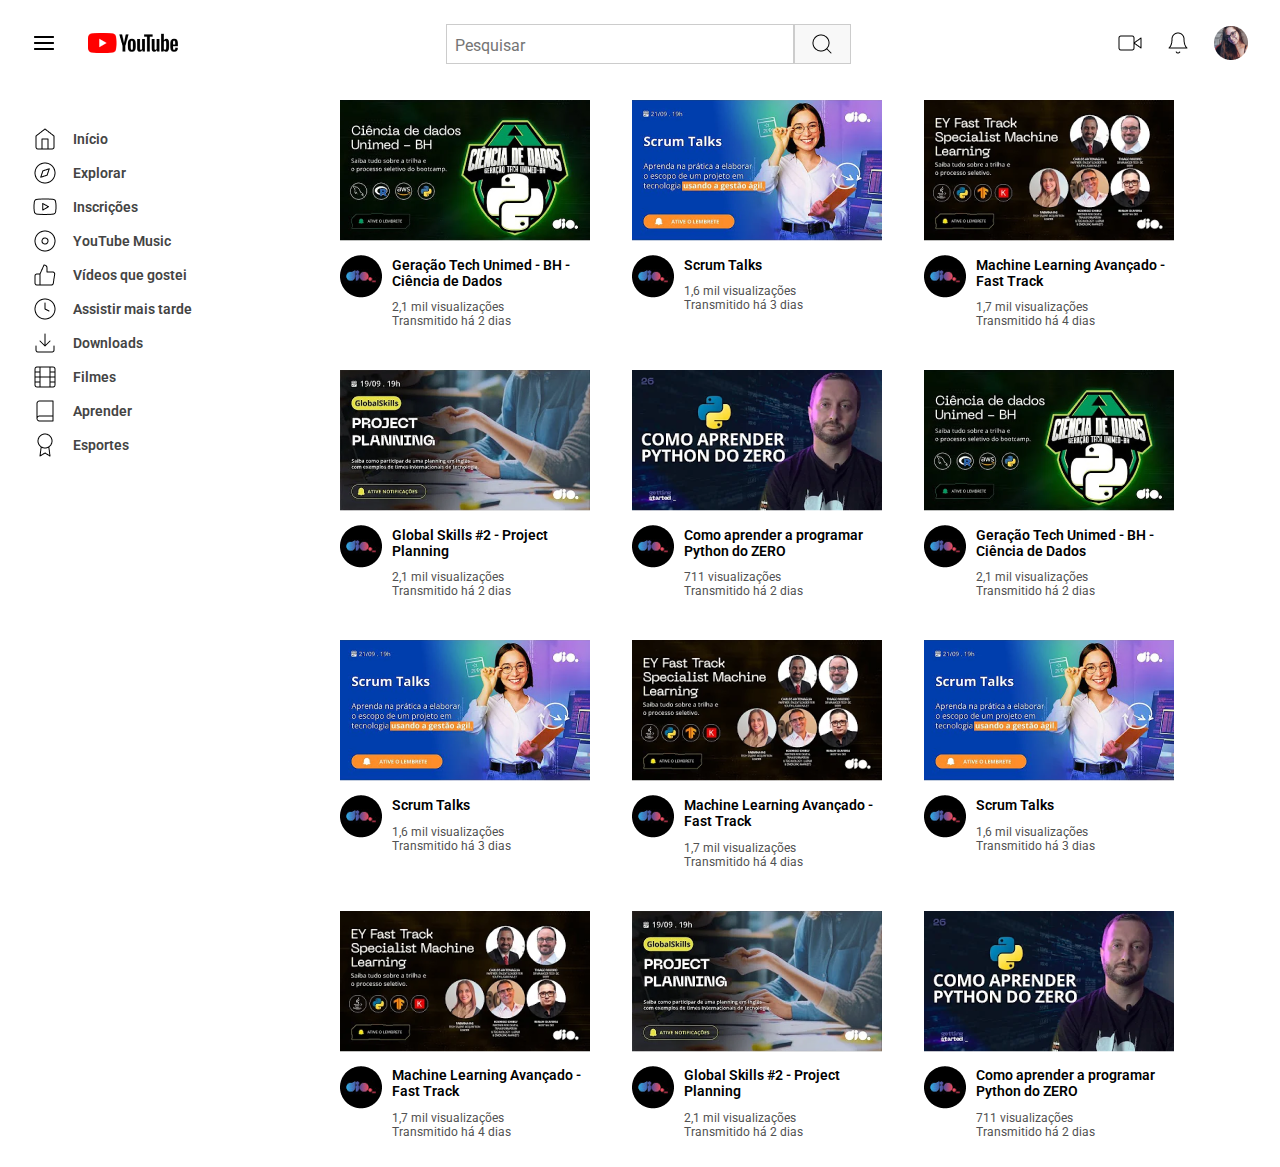
<file: modelo2-desafio2-listagem-youtube/index.html>
<!DOCTYPE html>
<html lang="pt-BR">

<head>
    <meta charset="UTF-8" />
    <meta name="viewport" content="width=device-width, initial-scale=1.0" />
    <title>YouTube - CSS Grid</title>
    <link rel="stylesheet" href="assets/css/style.css" />
</head>

<body>

    <header class="main-header">
        <div class="main-header-left-controls">
            <a href="#" target="_self">
                <img src="assets/img/menu.png" alt="Ícone de menu" />
            </a>
            <a href="#" target="_self">
                <img src="assets/img/youtube-Logo.png" alt="Logo do youtube" />
            </a>
        </div>

        <div class="main-header-search-controls">
            <input type="search" name="search" value="" placeholder="Pesquisar" />
            <button type="submit" id="search" title="Pesquisa">
                <img src="assets/img/search.png" alt="Ícone de pesquisa" />
            </button>
        </div>
        <div class="main-header-right-controls">
            <a href="#" title="Envia">
                <img src="assets/img/video.png" alt="Ícone de upload de vídeo" />
            </a>
            <a href="#" title="Notificações">
                <img src="assets/img/bell.png" alt="Ícone de notificação" />
            </a>
            <a href="#" title="Perfil">
                <img src="assets/img/Avatar.png" alt="Avatar do usuário" />
            </a>
        </div>
    </header>

    <div class="grid-container">
        <aside>
            <nav class="left-side-nav">
                <a class="active" href="#" target="_self" title="Início">
                    <img src="assets/img/home.png" alt="Ícone de casa para Início" />
                    <span>Início</span>
                </a>

                <a href="#" target="_self" title="Exploração">
                    <img src="assets/img/compass.png" alt="Ícone de bússola para Explorar" />
                    <span>Explorar</span>
                </a>

                <a href="#" target="_self" title="Inscrições">
                    <img src="assets/img/youtube.png" alt="Ícone do YouTube para Inscrições" />
                    <span>Inscrições</span>
                </a>

                <a href="#" target="_self" title="YouTube Music">
                    <img src="assets/img/disc.png" alt="Ícone de disco para YouTube Music" />
                    <span>YouTube Music</span>
                </a>

                <a href="#" target="_self" title="Vídeos que gostei">
                    <img src="assets/img/thumbs-up.png" alt="Ícone de polegar para cima para Vídeos que gostei" />
                    <span>Vídeos que gostei</span>
                </a>

                <a href="#" target="_self" title="Assistir mais tarde">
                    <img src="assets/img/clock.png" alt="Ícone de relógio para Assistir mais tarde" />
                    <span>Assistir mais tarde</span>
                </a>

                <a href="#" target="_self" title="Downloads">
                    <img src="assets/img/download.png" alt="Ícone de download" />
                    <span>Downloads</span>
                </a>

                <a href="#" target="_self" title="Filmes">
                    <img src="assets/img/film.png" alt="Ícone de filme" />
                    <span>Filmes</span>
                </a>

                <a href="#" target="_self" title="Aprender">
                    <img src="assets/img/book.png" alt="Ícone de livro para Aprender" />
                    <span>Aprender</span>
                </a>

                <a href="#" target="_self" title="Esportes">
                    <img src="assets/img/award.png" alt="Ícone de troféu para Esportes" />
                    <span>Esportes</span>
                </a>
            </nav>
        </aside>

        <main>
            <article>
                <div class="video-thumb">
                    <a href="#"><img src="assets/img/data-science.png"
                            alt="Miniatura do vídeo 'Geração Tech Unimed - BH - Ciência de Dados'" /></a>
                </div>
                <header>
                    <div class="video-info">
                        <a href="#" title="Dio"><img src="assets/img/Channel-Avatar.png" alt="Avatar da dio" /></a>
                        <div>
                            <h2>
                                <a href="#" title="Geração Tech Unimed - BH - Ciência de Dados">Geração Tech Unimed - BH
                                    - Ciência de Dados</a>
                            </h2>
                            <div class="video-views">
                                <span>2,1 mil visualizações <br> Transmitido há 2 dias</span>
                            </div>
                        </div>
                    </div>
                </header>
            </article>

            <article>
                <div class="video-thumb">
                    <a href="#"><img src="assets/img/scrum.png" alt="Miniatura do vídeo Scrum Talks" /></a>
                </div>
                <header>
                    <div class="video-info">
                        <a href="#" title="Dio"><img src="assets/img/Channel-Avatar.png" alt="Avatar da dio" /></a>
                        <div>
                            <h2>
                                <a href="#" title="Scrum Talks">Scrum Talks</a>
                            </h2>
                            <div class="video-views">
                                <span>1,6 mil visualizações <br> Transmitido há 3 dias</span>
                            </div>
                        </div>
                    </div>
                </header>
            </article>

            <article>
                <div class="video-thumb">
                    <a href="#"><img src="assets/img/machine.png"
                            alt="Miniatura do vídeo 'Machine Learning Avançado'" /></a>
                </div>
                <header>
                    <div class="video-info">
                        <a href="#" title="Dio"><img src="assets/img/Channel-Avatar.png" alt="Avatar da dio" />
                        </a>
                        <div>
                            <h2>
                                <a href="#" title="Machine Learning Avançado">Machine Learning Avançado - Fast Track</a>
                            </h2>
                            <div class="video-views">
                                <span>1,7 mil visualizações <br> Transmitido há 4 dias</span>
                            </div>
                        </div>
                    </div>
                </header>
            </article>

            <article>
                <div class="video-thumb">
                    <a href="#"><img src="assets/img/planning.png"
                            alt="Miniatura do vídeo 'Global Skills #2 - Project Planning'" /></a>
                </div>
                <header>
                    <div class="video-info">
                        <a href="#" title="Dio"><img src="assets/img/Channel-Avatar.png" alt="Avatar da dio" /></a>
                        <div>
                            <h2>
                                <a href="#" title="Global Skills #2 - Project Planning">Global Skills #2 - Project
                                    Planning</a>
                            </h2>
                            <div class="video-views">
                                <span>2,1 mil visualizações <br> Transmitido há 2 dias</span>
                            </div>
                        </div>
                    </div>
                </header>
            </article>

            <article>
                <div class="video-thumb">
                    <a href="#"><img src="assets/img/python.png"
                            alt="Miniatura do vídeo 'Como aprender a programar Python do ZERO'" /></a>
                </div>
                <header>
                    <div class="video-info">
                        <a href="#" title="Dio"><img src="assets/img/Channel-Avatar.png" alt="Avatar da dio" />
                        </a>
                        <div>
                            <h2>
                                <a href="#" title="Como aprender a programar Python do ZERO">
                                    Como aprender a programar Python do ZERO</a>
                            </h2>
                            <div class="video-views">
                                <span>711 visualizações <br> Transmitido há 2 dias</span>
                            </div>
                        </div>
                    </div>
                </header>
            </article>

            <article>
                <div class="video-thumb">
                    <a href="#"><img src="assets/img/data-science.png"
                            alt="Miniatura do vídeo 'Geração Tech Unimed - BH - Ciência de Dados'" /></a>
                </div>
                <header>
                    <div class="video-info">
                        <a href="#" title="Dio"><img src="assets/img/Channel-Avatar.png" alt="Avatar da dio" />
                        </a>
                        <div>
                            <h2>
                                <a href="#" title="Geração Tech Unimed - BH - Ciência de Dados">Geração Tech Unimed - BH
                                    - Ciência de Dados</a>
                            </h2>
                            <div class="video-views">
                                <span>2,1 mil visualizações <br> Transmitido há 2 dias</span>
                            </div>
                        </div>
                    </div>
                </header>
            </article>

            <article>
                <div class="video-thumb">
                    <a href="#"><img src="assets/img/scrum.png" alt="Miniatura do vídeo 'Scrum Talks'" /></a>
                </div>
                <header>
                    <div class="video-info">
                        <a href="#" title="Dio"><img src="assets/img/Channel-Avatar.png" alt="Avatar da dio" /></a>
                        <div>
                            <h2>
                                <a href="#" title="Scrum Talks">Scrum Talks</a>
                            </h2>
                            <div class="video-views">
                                <span>1,6 mil visualizações <br> Transmitido há 3 dias</span>
                            </div>
                        </div>
                    </div>
                </header>
            </article>

            <article>
                <div class="video-thumb">
                    <a href="#"><img src="assets/img/machine.png"
                            alt="Miniatura do vídeo 'Machine Learning Avançado'" /></a>
                </div>
                <header>
                    <div class="video-info">
                        <a href="#" title="Dio"><img src="assets/img/Channel-Avatar.png" alt="Avatar da dio" /></a>
                        <div>
                            <h2>
                                <a href="#" title="Machine Learning Avançado">Machine Learning Avançado - Fast Track</a>
                            </h2>
                            <div class="video-views">
                                <span>1,7 mil visualizações <br> Transmitido há 4 dias</span>
                            </div>
                        </div>
                    </div>
                </header>
            </article>

            <article>
                <div class="video-thumb">
                    <a href="#"><img src="assets/img/scrum.png" alt="Miniatura do vídeo Scrum Talks" /></a>
                </div>
                <header>
                    <div class="video-info">
                        <a href="#" title="Dio"><img src="assets/img/Channel-Avatar.png" alt="Avatar da dio" /></a>
                        <div>
                            <h2>
                                <a href="#" title="Scrum Talks">Scrum Talks</a>
                            </h2>
                            <div class="video-views">
                                <span>1,6 mil visualizações <br> Transmitido há 3 dias</span>
                            </div>
                        </div>
                    </div>
                </header>
            </article>

            <article>
                <div class="video-thumb">
                    <a href="#"><img src="assets/img/machine.png"
                            alt="Miniatura do vídeo 'Machine Learning Avançado'" /></a>
                </div>
                <header>
                    <div class="video-info">
                        <a href="#" title="Dio"><img src="assets/img/Channel-Avatar.png" alt="Avatar da dio" /></a>
                        <div>
                            <h2>
                                <a href="#" title="Machine Learning Avançado">Machine Learning Avançado - Fast Track</a>
                            </h2>
                            <div class="video-views">
                                <span>1,7 mil visualizações <br> Transmitido há 4 dias</span>
                            </div>
                        </div>
                    </div>
                </header>
            </article>

            <article>
                <div class="video-thumb">
                    <a href="#"><img src="assets/img/planning.png"
                            alt="Miniatura do vídeo 'Global Skills #2 - Project Planning'" /></a>
                </div>
                <header>
                    <div class="video-info">
                        <a href="#" title="Dio"><img src="assets/img/Channel-Avatar.png" alt="Avatar da dio" /></a>
                        <div>
                            <h2>
                                <a href="#" title="Global Skills #2 - Project Planning">Global Skills #2 - Project
                                    Planning</a>
                            </h2>
                            <div class="video-views">
                                <span>2,1 mil visualizações <br>Transmitido há 2 dias</span>
                            </div>
                        </div>
                    </div>
                </header>
            </article>

            <article>
                <div class="video-thumb">
                    <a href="#"><img src="assets/img/python.png"
                            alt="Miniatura do vídeo 'Como aprender a programar Python do ZERO'" /></a>
                </div>
                <header>
                    <div class="video-info">
                        <a href="#" title="Dio"><img src="assets/img/Channel-Avatar.png" alt="Avatar da dio" />
                        </a>
                        <div>
                            <h2>
                                <a href="#" title="Como aprender a programar Python do ZERO">Como aprender a programar
                                    Python do ZERO</a>
                            </h2>
                            <div class="video-views">
                                <span>711 visualizações <br> Transmitido há 2 dias</span>
                            </div>
                        </div>
                    </div>
                </header>
            </article>

        </main>
</body>

</html>
</file>
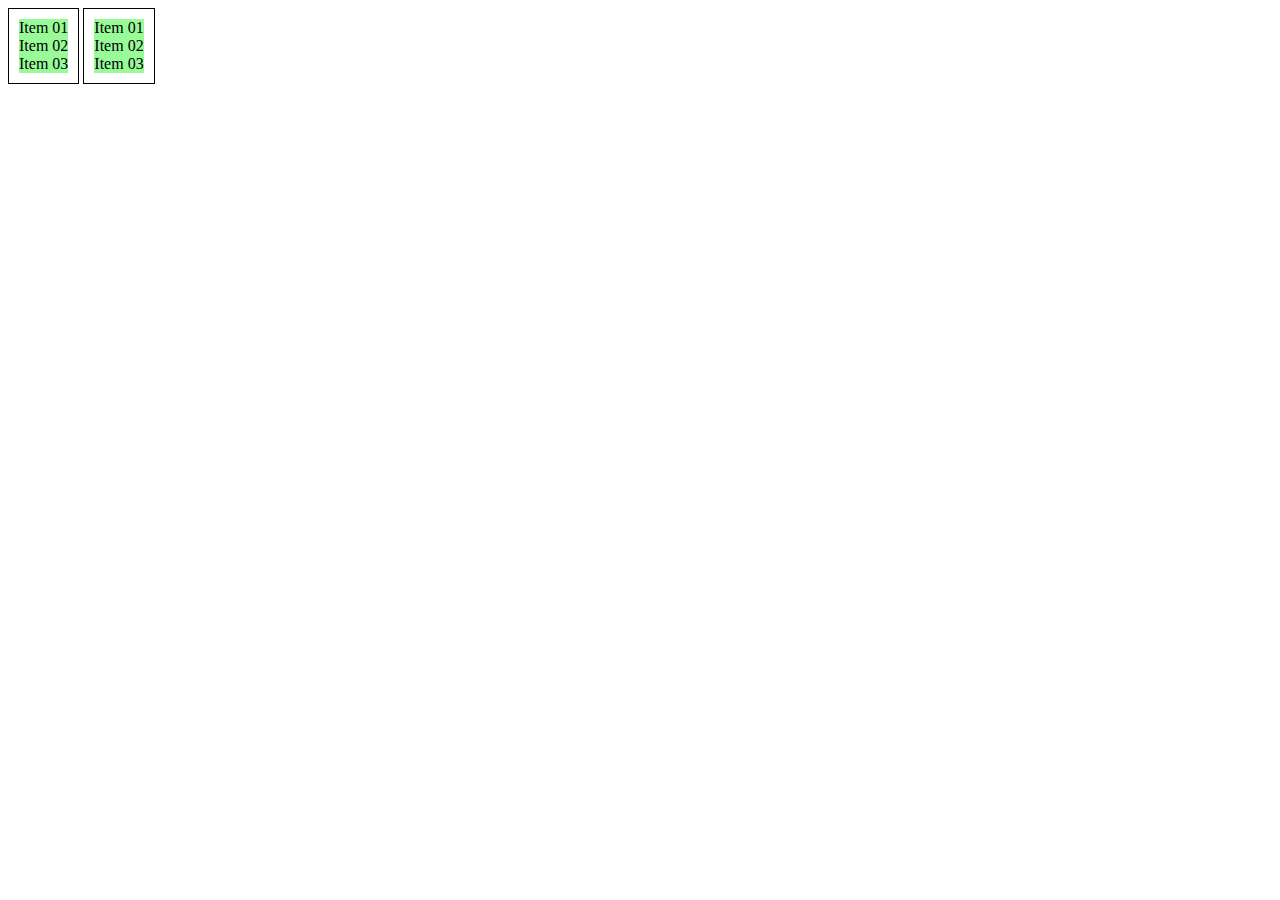
<file: exemplos-grid-layouts/exemplo01-grid/index.html>
<!DOCTYPE html>
<html lang="en">
    <head>
        <meta charset="UTF-8" />
        <meta name="viewport" content="width=device-width, initial-scale=1.0" />
        <link rel="stylesheet" href="assets/css/style.css" />
        <title>DIO - Trilha CSS - Grid</title>
    </head>
    <body>
        <div class="container">
            <div class="item">Item 01</div>
            <div class="item">Item 02</div>
            <div class="item">Item 03</div>
        </div>

        <div class="container">
            <div class="item">Item 01</div>
            <div class="item">Item 02</div>
            <div class="item">Item 03</div>
        </div>
    </body>
</html>
</file>
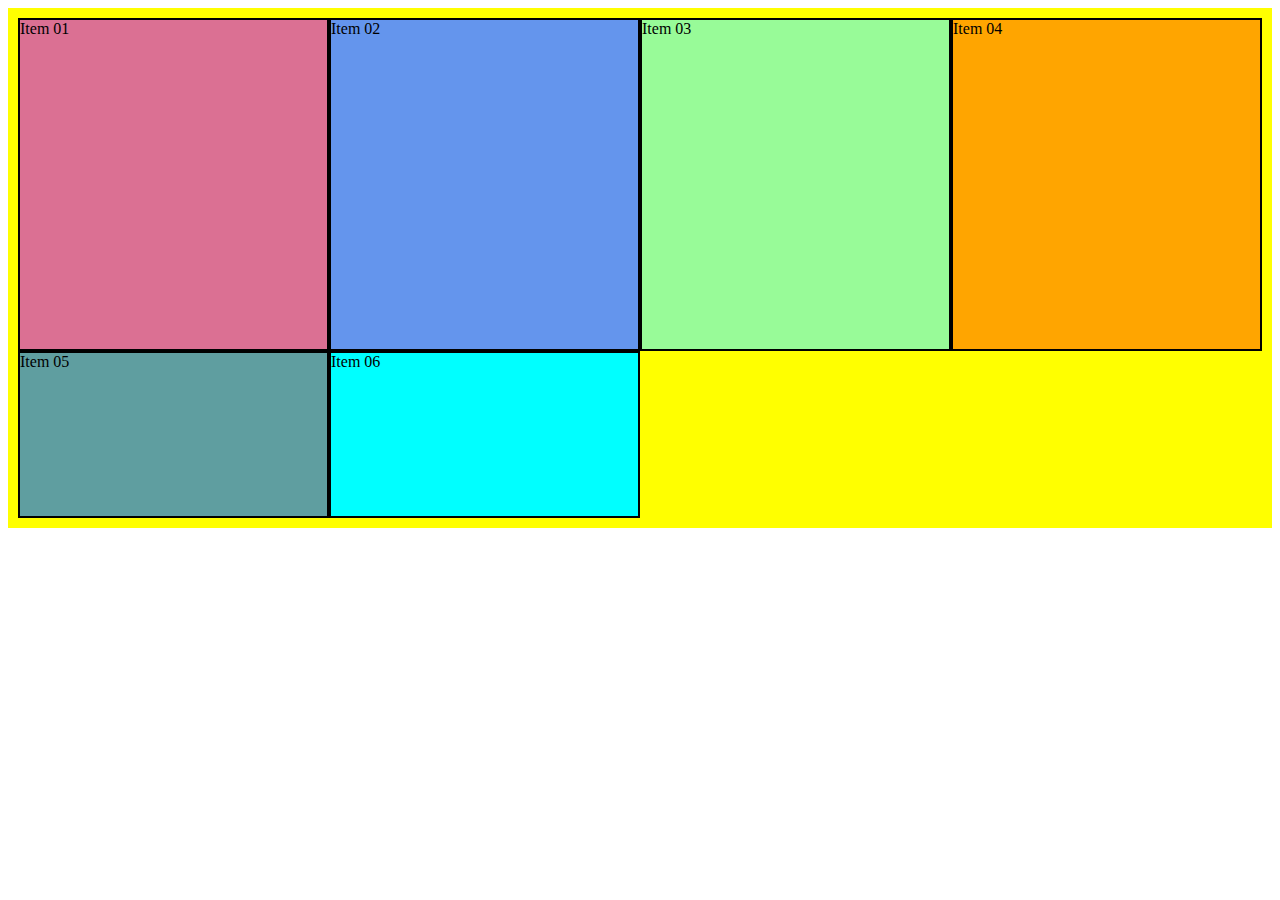
<file: exemplos-grid-layouts/exemplo02-grid-row-column/index.html>
<!DOCTYPE html>
<html lang="en">
    <head>
        <meta charset="UTF-8" />
        <meta name="viewport" content="width=device-width, initial-scale=1.0" />
        <link rel="stylesheet" href="assets/css/style.css" />
        <title>DIO - Trilha CSS - Grid</title>
    </head>
    <body>
        <div class="container">
            <div class="item item-01">Item 01</div>
            <div class="item item-02">Item 02</div>
            <div class="item item-03">Item 03</div>
            <div class="item item-04">Item 04</div>
            <div class="item item-05">Item 05</div>
            <div class="item item-06">Item 06</div>
        </div>
    </body>
</html>
</file>
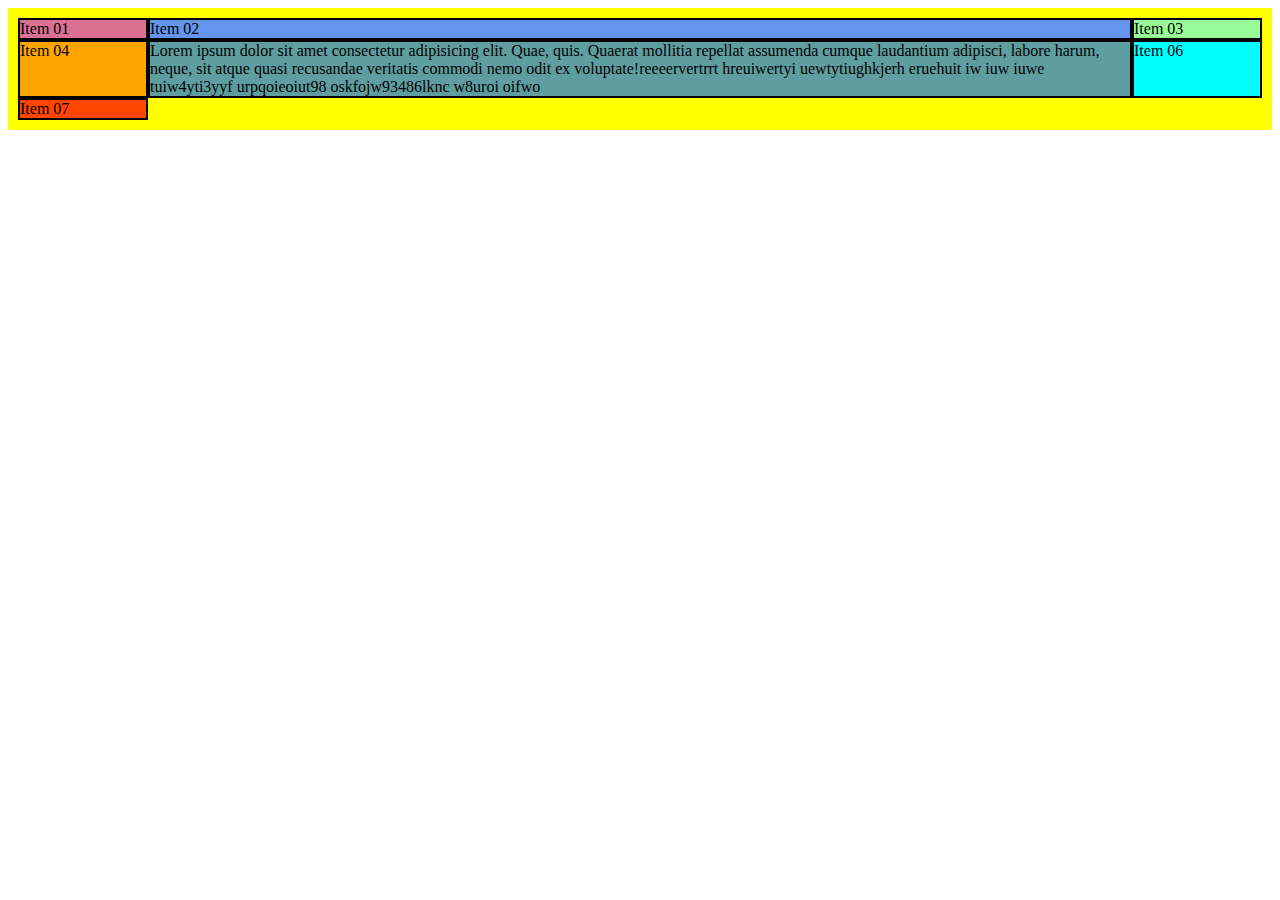
<file: exemplos-grid-layouts/exemplo03-grid-min-max/index.html>
<!DOCTYPE html>
<html lang="en">
    <head>
        <meta charset="UTF-8" />
        <meta name="viewport" content="width=device-width, initial-scale=1.0" />
        <link rel="stylesheet" href="assets/css/style.css" />
        <title>DIO - Trilha CSS - Grid</title>
    </head>
    <body>
        <div class="container">
            <div class="item item-01">Item 01</div>
            <div class="item item-02">Item 02</div>
            <div class="item item-03">Item 03</div>
            <div class="item item-04">Item 04</div>
            <div class="item item-05">
                Lorem ipsum dolor sit amet consectetur adipisicing elit. Quae,
                quis. Quaerat mollitia repellat assumenda cumque laudantium
                adipisci, labore harum, neque, sit atque quasi recusandae
                veritatis commodi nemo odit ex voluptate!reeeervertrrt
                hreuiwertyi uewtytiughkjerh eruehuit iw iuw iuwe tuiw4yti3yyf
                urpqoieoiut98 oskfojw93486lknc w8uroi oifwo
            </div>
            <div class="item item-06">Item 06</div>
            <div class="item item-07">Item 07</div>
        </div>
    </body>
</html>
</file>
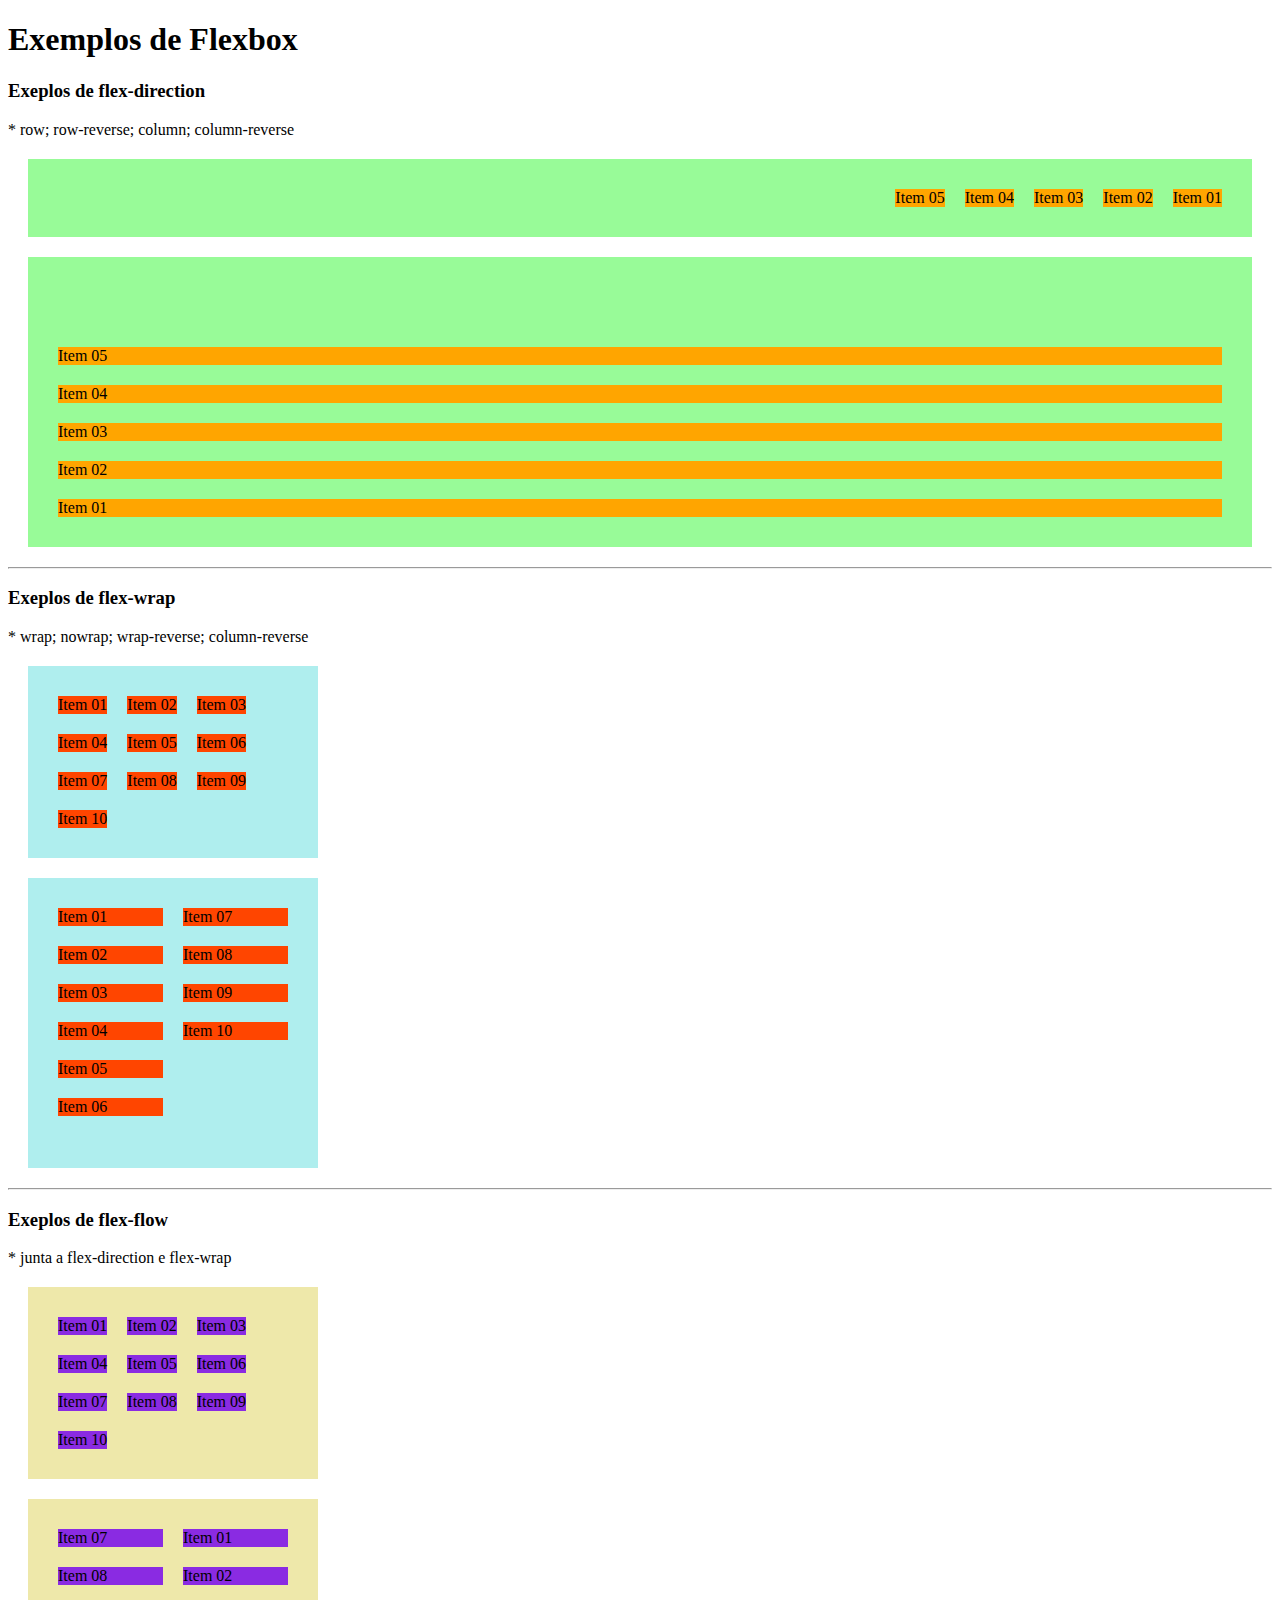
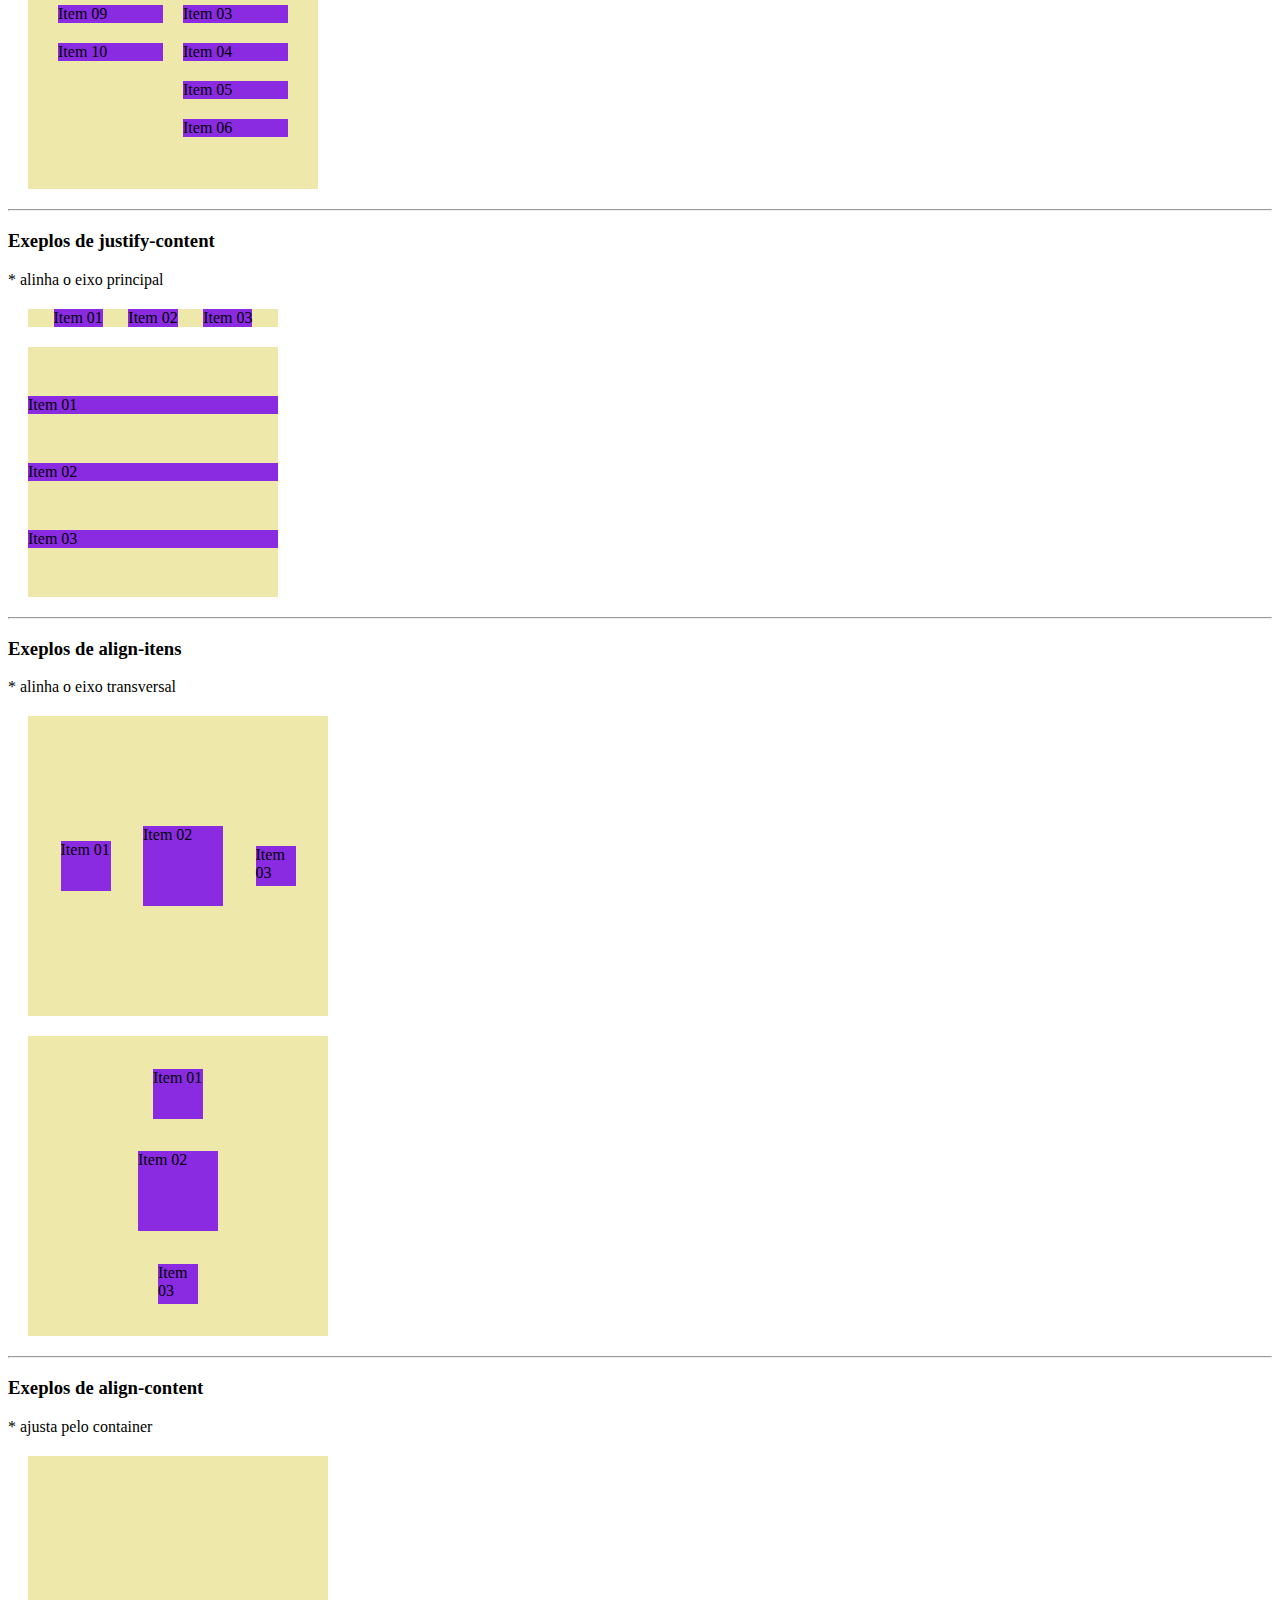
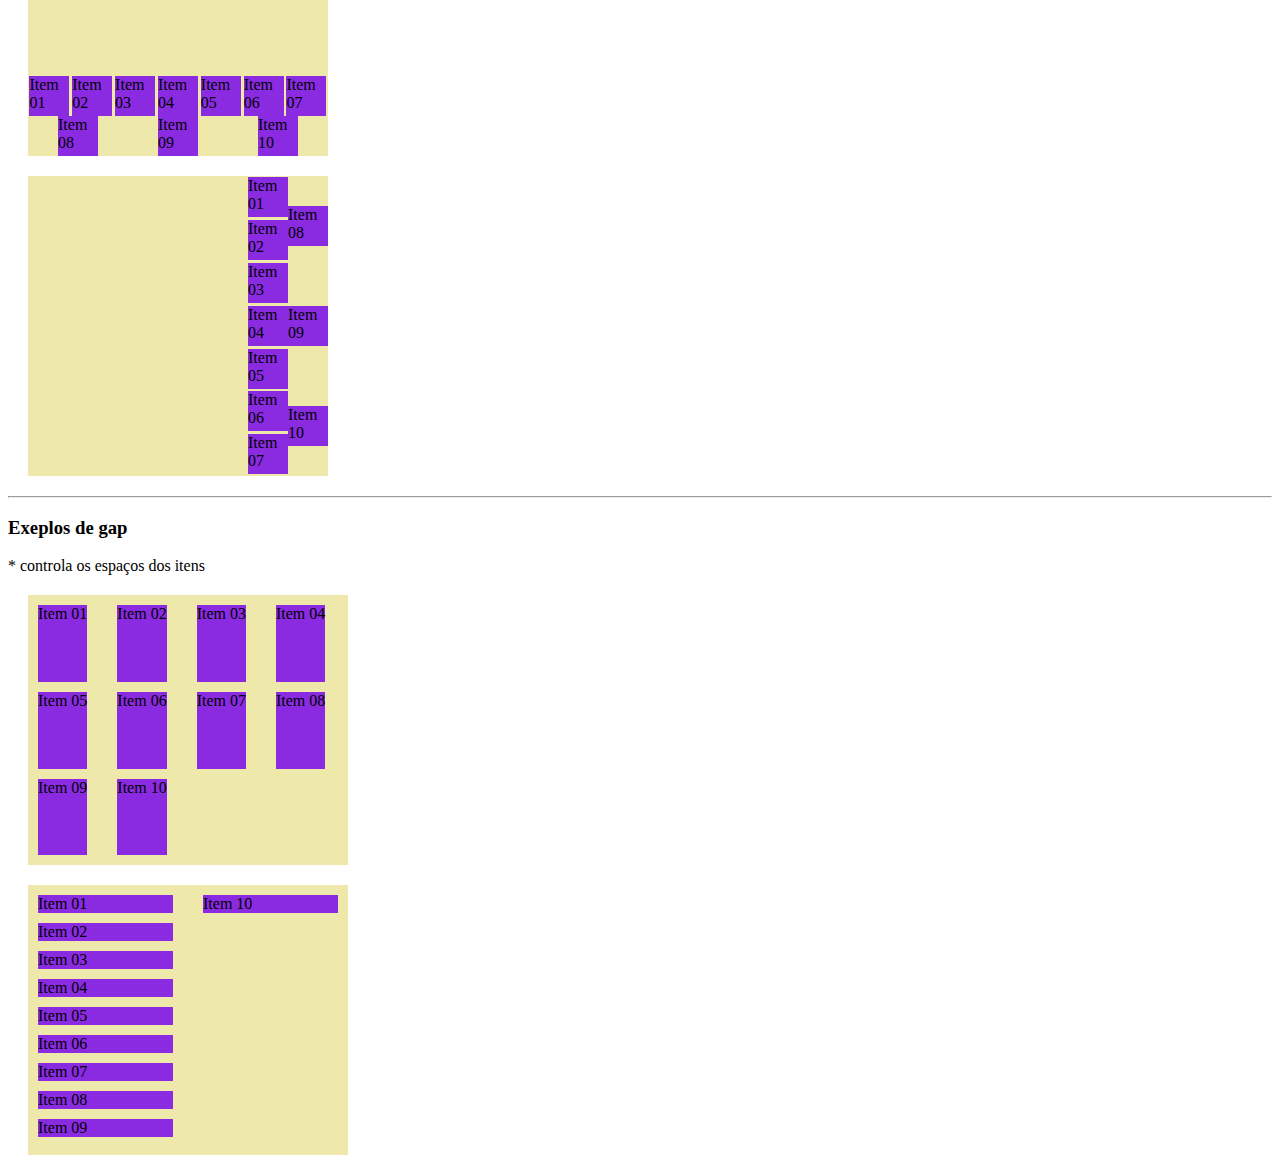
<file: exemplos-flexbox/exemplo1_flexbox.html>
<!DOCTYPE html>
<html lang="en">
    <head>
        <meta charset="UTF-8" />
        <meta name="viewport" content="width=device-width, initial-scale=1.0" />
        <link rel="stylesheet" href="assets/css/style.css" />
        <title>DIO - Trilha CSS - Flexbox</title>
    </head>
    <body>
        <h1>Exemplos de Flexbox</h1>
        <h3>Exeplos de flex-direction</h3>
        <p>* row; row-reverse; column; column-reverse</p>
        <div class="container" id="container-01">
            <div class="item">Item 01</div>
            <div class="item">Item 02</div>
            <div class="item">Item 03</div>
            <div class="item">Item 04</div>
            <div class="item">Item 05</div>
        </div>
        <div class="container" id="container-02">
            <div class="item">Item 01</div>
            <div class="item">Item 02</div>
            <div class="item">Item 03</div>
            <div class="item">Item 04</div>
            <div class="item">Item 05</div>
        </div>

        <hr />

        <h3>Exeplos de flex-wrap</h3>
        <p>* wrap; nowrap; wrap-reverse; column-reverse</p>
        <div class="container2" id="container-021">
            <div class="item2">Item 01</div>
            <div class="item2">Item 02</div>
            <div class="item2">Item 03</div>
            <div class="item2">Item 04</div>
            <div class="item2">Item 05</div>
            <div class="item2">Item 06</div>
            <div class="item2">Item 07</div>
            <div class="item2">Item 08</div>
            <div class="item2">Item 09</div>
            <div class="item2">Item 10</div>
        </div>
        <div class="container2" id="container-022">
            <div class="item2">Item 01</div>
            <div class="item2">Item 02</div>
            <div class="item2">Item 03</div>
            <div class="item2">Item 04</div>
            <div class="item2">Item 05</div>
            <div class="item2">Item 06</div>
            <div class="item2">Item 07</div>
            <div class="item2">Item 08</div>
            <div class="item2">Item 09</div>
            <div class="item2">Item 10</div>
        </div>

        <hr />

        <h3>Exeplos de flex-flow</h3>
        <p>* junta a flex-direction e flex-wrap</p>
        <div class="container3" id="container-031">
            <div class="item3">Item 01</div>
            <div class="item3">Item 02</div>
            <div class="item3">Item 03</div>
            <div class="item3">Item 04</div>
            <div class="item3">Item 05</div>
            <div class="item3">Item 06</div>
            <div class="item3">Item 07</div>
            <div class="item3">Item 08</div>
            <div class="item3">Item 09</div>
            <div class="item3">Item 10</div>
        </div>
        <div class="container3" id="container-032">
            <div class="item3">Item 01</div>
            <div class="item3">Item 02</div>
            <div class="item3">Item 03</div>
            <div class="item3">Item 04</div>
            <div class="item3">Item 05</div>
            <div class="item3">Item 06</div>
            <div class="item3">Item 07</div>
            <div class="item3">Item 08</div>
            <div class="item3">Item 09</div>
            <div class="item3">Item 10</div>
        </div>

        <hr />

        <h3>Exeplos de justify-content</h3>
        <p>* alinha o eixo principal</p>
        <div class="container4" id="container-041">
            <div class="item4">Item 01</div>
            <div class="item4">Item 02</div>
            <div class="item4">Item 03</div>
        </div>
        <div class="container4" id="container-042">
            <div class="item4">Item 01</div>
            <div class="item4">Item 02</div>
            <div class="item4">Item 03</div>
        </div>

        <hr />

        <h3>Exeplos de align-itens</h3>
        <p>* alinha o eixo transversal</p>
        <div class="container5" id="container-051">
            <div class="item5 item5-1">Item 01</div>
            <div class="item5 item5-2">Item 02</div>
            <div class="item5 item5-3">Item 03</div>
        </div>
        <div class="container5" id="container-052">
            <div class="item5 item5-1">Item 01</div>
            <div class="item5 item5-2">Item 02</div>
            <div class="item5 item5-3">Item 03</div>
        </div>

        <hr />

        <h3>Exeplos de align-content</h3>
        <p>* ajusta pelo container</p>
        <div class="container6" id="container-061">
            <div class="item6">Item 01</div>
            <div class="item6">Item 02</div>
            <div class="item6">Item 03</div>
            <div class="item6">Item 04</div>
            <div class="item6">Item 05</div>
            <div class="item6">Item 06</div>
            <div class="item6">Item 07</div>
            <div class="item6">Item 08</div>
            <div class="item6">Item 09</div>
            <div class="item6">Item 10</div>
        </div>
        <div class="container6" id="container-062">
            <div class="item6">Item 01</div>
            <div class="item6">Item 02</div>
            <div class="item6">Item 03</div>
            <div class="item6">Item 04</div>
            <div class="item6">Item 05</div>
            <div class="item6">Item 06</div>
            <div class="item6">Item 07</div>
            <div class="item6">Item 08</div>
            <div class="item6">Item 09</div>
            <div class="item6">Item 10</div>
        </div>

        <hr />

        <h3>Exeplos de gap</h3>
        <p>* controla os espaços dos itens</p>
        <div class="container7" id="container-071">
            <div class="item7">Item 01</div>
            <div class="item7">Item 02</div>
            <div class="item7">Item 03</div>
            <div class="item7">Item 04</div>
            <div class="item7">Item 05</div>
            <div class="item7">Item 06</div>
            <div class="item7">Item 07</div>
            <div class="item7">Item 08</div>
            <div class="item7">Item 09</div>
            <div class="item7">Item 10</div>
        </div>
        <div class="container7" id="container-072">
            <div class="item7">Item 01</div>
            <div class="item7">Item 02</div>
            <div class="item7">Item 03</div>
            <div class="item7">Item 04</div>
            <div class="item7">Item 05</div>
            <div class="item7">Item 06</div>
            <div class="item7">Item 07</div>
            <div class="item7">Item 08</div>
            <div class="item7">Item 09</div>
            <div class="item7">Item 10</div>
        </div>
    </body>
</html>
</file>
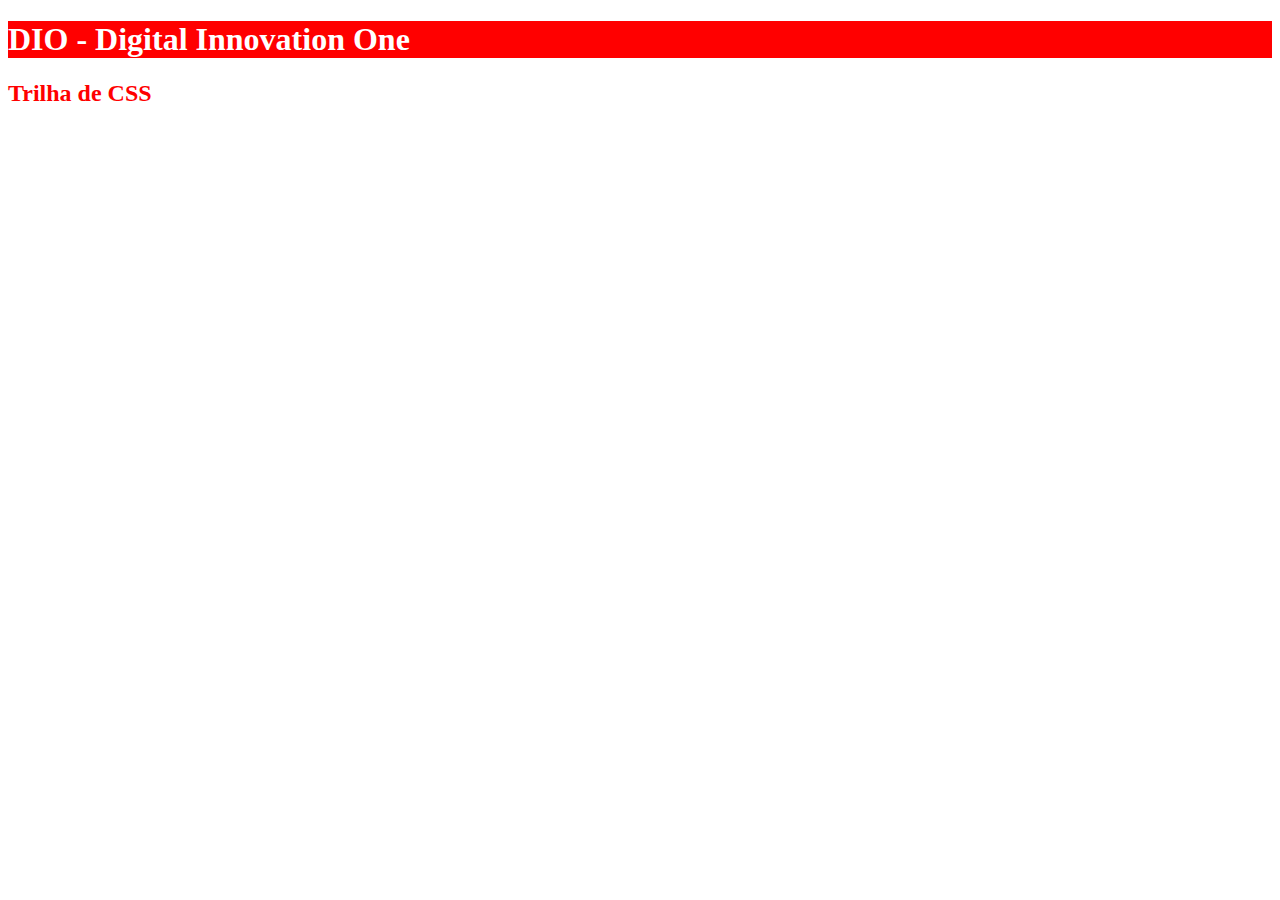
<file: exemplos/exemplo1_css_inline.html>
<!DOCTYPE html>
<html lang="en">
    <head>
        <meta charset="UTF-8" />
        <meta name="viewport" content="width=device-width, initial-scale=1.0" />
        <title>Trilha de CSS</title>
    </head>
    <body>
        <h1 style="background: red; color: white">
            DIO - Digital Innovation One
        </h1>
        <h2 style="color: red">Trilha de CSS</h2>
    </body>
</html>
</file>
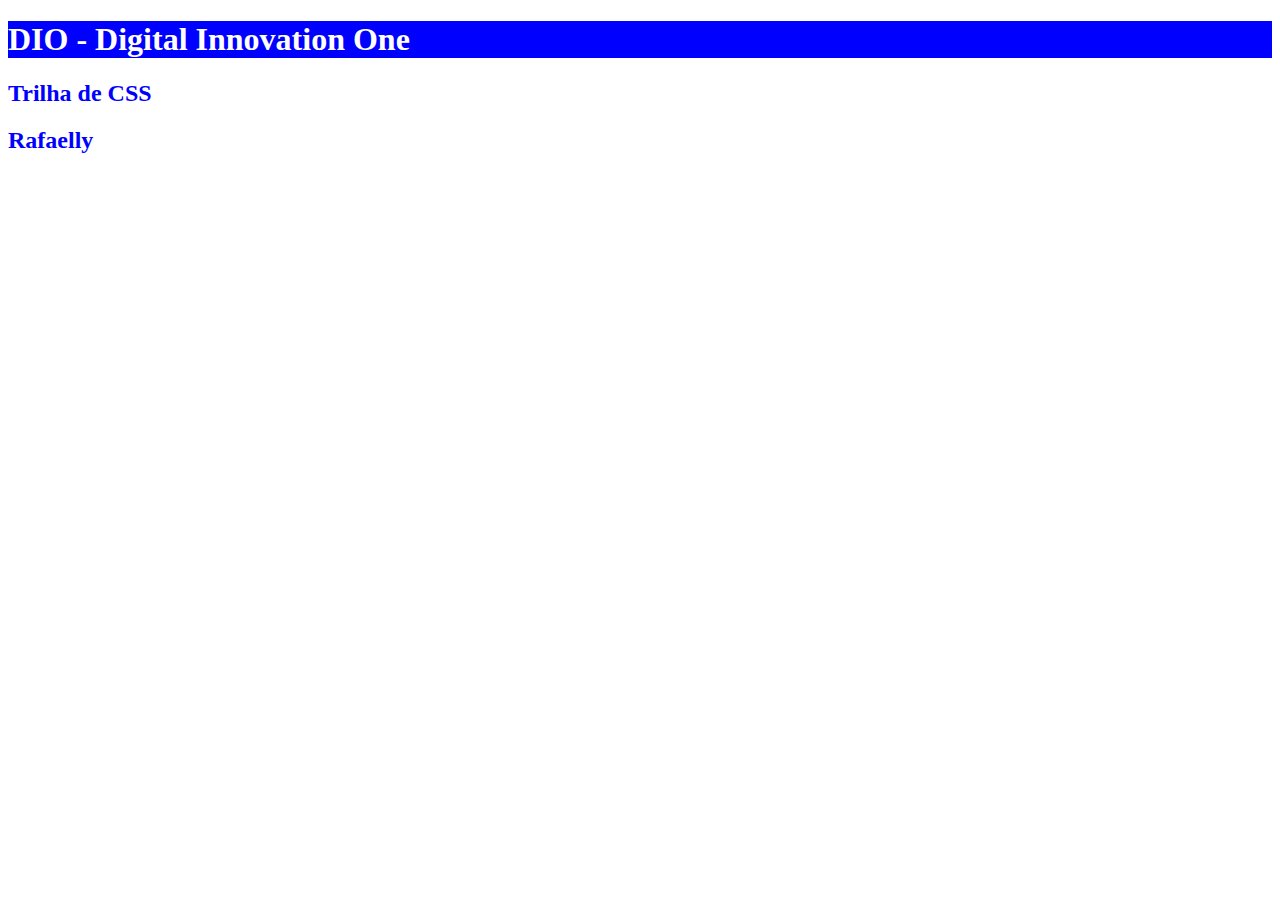
<file: exemplos/exemplo2_css_interno.html>
<!DOCTYPE html>
<html lang="en">
    <head>
        <meta charset="UTF-8" />
        <meta name="viewport" content="width=device-width, initial-scale=1.0" />
        <title>Trilha de CSS</title>

        <style>
            h1 {
                background: blue;
                color: white;
            }

            h2 {
                color: blue;
            }
        </style>
    </head>
    <body>
        <h1>DIO - Digital Innovation One</h1>
        <h2>Trilha de CSS</h2>
        <h2>Rafaelly</h2>
    </body>
</html>
</file>
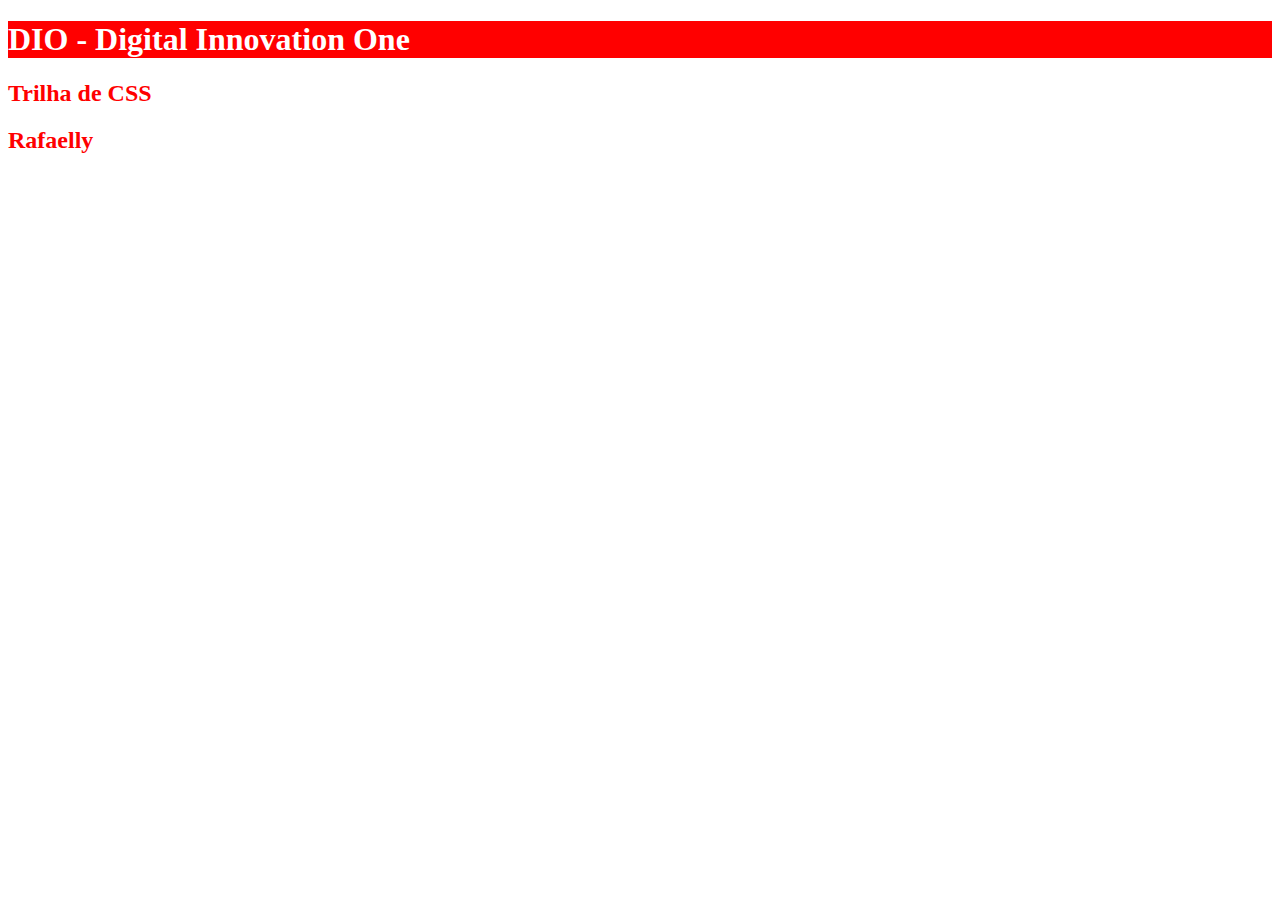
<file: exemplos/exemplo3_css_externo.html>
<!DOCTYPE html>
<html lang="en">
    <head>
        <meta charset="UTF-8" />
        <meta name="viewport" content="width=device-width, initial-scale=1.0" />

        <link rel="stylesheet" href="assets/css/style.css" />

        <title>Trilha de CSS</title>
    </head>
    <body>
        <h1>DIO - Digital Innovation One</h1>
        <h2>Trilha de CSS</h2>
        <h2>Rafaelly</h2>
    </body>
</html>
</file>
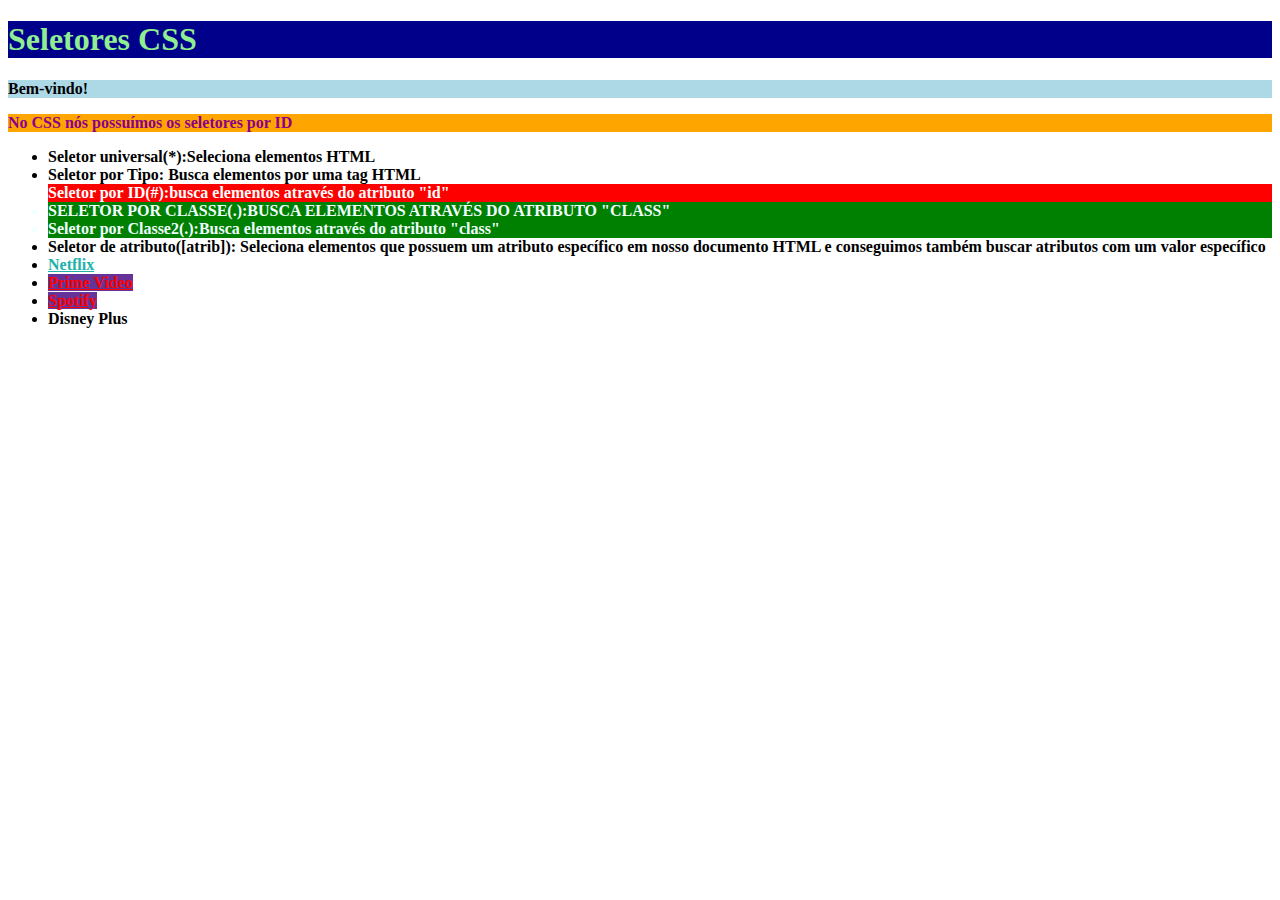
<file: exemplos/exemplo4_seletores.html>
<!DOCTYPE html>
<html lang="en">
    <head>
        <meta charset="UTF-8" />
        <meta name="viewport" content="width=device-width, initial-scale=1.0" />
        <title>Trilha CSS - Seletores</title>

        <style>
            /* Seletor Universsal */
            * {
                font-weight: bold;
            }

            /* Seletor de Tipo */
            h1 {
                background: darkblue;
                color: lightgreen;
            }

            p {
                background: lightblue;
                color: black;
            }

            /* seletor por ID */
            #seletor-id {
                background: red;
                color: white;
            }

            #explicacao-seletores {
                background: orange;
                color: darkmagenta;
            }

            /* Seletor de classe */
            .seletor-class {
                background: green;
                color: azure;
            }

            .texto-maiusculo {
                text-transform: uppercase;
            }

            /* Seletor Atributo */
            [title] {
                color: red;
            }

            [title="Netflix"] {
                color: lightseagreen;
            }

            [title~="Streaming"] {
                background: rebeccapurple;
            }
            /* 
            prefixo 
            [href^="http://"]{}
            
            sufixo
            [href$="login"]{}

            busca em qualquer lugar
            [href*="login"]{}
            */
        </style>
    </head>
    <body>
        <h1>Seletores CSS</h1>
        <p>Bem-vindo!</p>
        <p id="explicacao-seletores">
            No CSS nós possuímos os seletores por ID
        </p>
        <div>
            <ul>
                <li><b>Seletor universal(*):</b>Seleciona elementos HTML</li>
                <li>
                    <b>Seletor por Tipo:</b> Busca elementos por uma tag HTML
                </li>
                <li id="seletor-id">
                    <b>Seletor por ID(#):</b>busca elementos através do atributo
                    "id"
                </li>
                <li class="seletor-class texto-maiusculo">
                    <b>Seletor por Classe(.):</b>Busca elementos através do
                    atributo "class"
                </li>
                <li class="seletor-class">
                    <b>Seletor por Classe2(.):</b>Busca elementos através do
                    atributo "class"
                </li>
                <li>
                    <b>Seletor de atributo([atrib]):</b> Seleciona elementos que
                    possuem um atributo específico em nosso documento HTML e
                    conseguimos também buscar atributos com um valor específico
                </li>
                <li><a title="Netflix" href="#">Netflix</a></li>
                <li><a title="Streaming Prime" href="#">Prime Video</a></li>
                <li><a title="Streaming Spotify" href="#">Spotify</a></li>
                <li><a>Disney Plus</a></li>
            </ul>
        </div>
    </body>
</html>
</file>
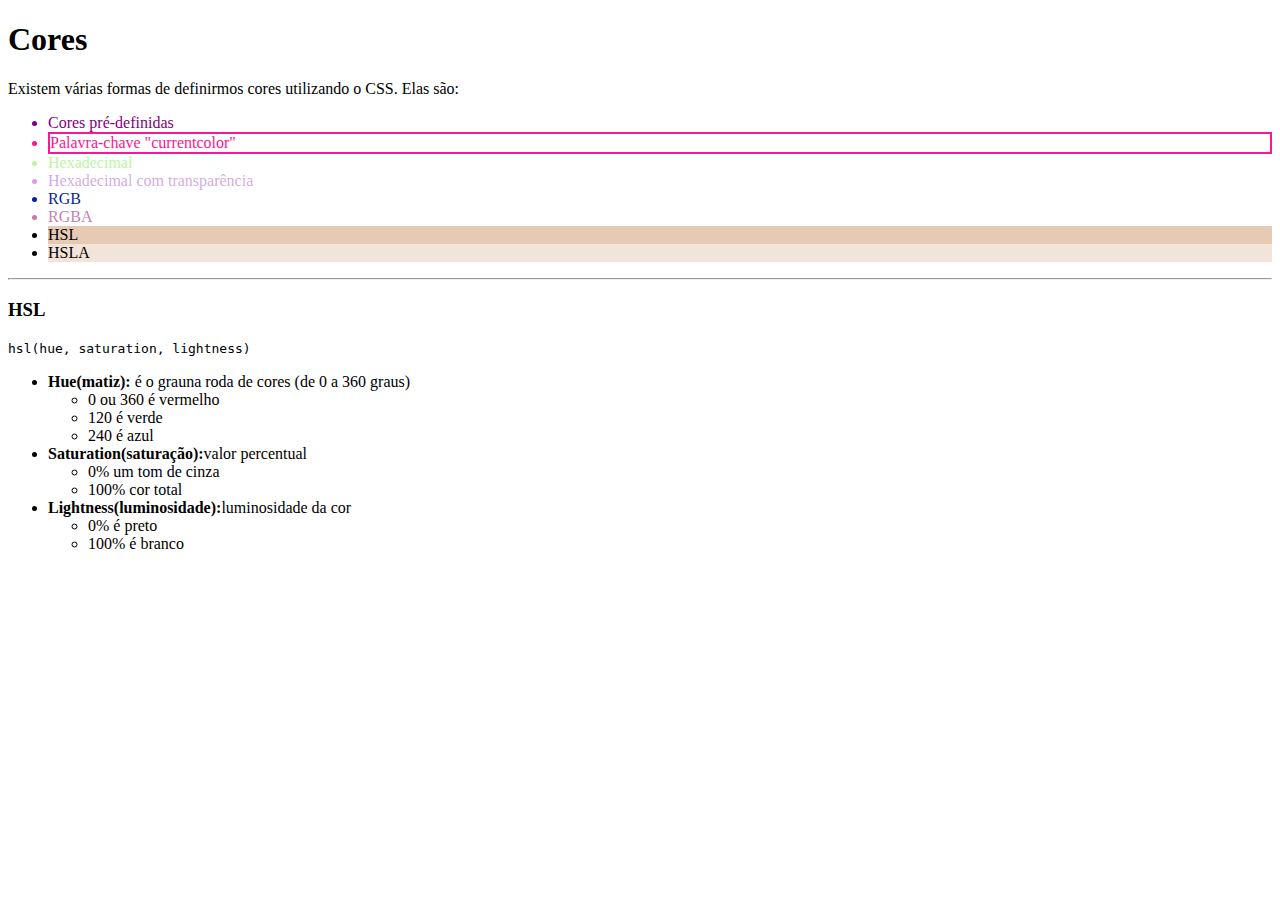
<file: exemplos/exemplo5_cores.html>
<!DOCTYPE html>
<html lang="en">
    <head>
        <meta charset="UTF-8" />
        <meta name="viewport" content="width=device-width, initial-scale=1.0" />
        <title>Trilha CSS - Cores</title>

        <style>
            #pre-definidas {
                color: purple;
            }

            #current-color {
                color: deeppink;
                border: 2px solid currentcolor;
            }

            #hex {
                color: #c1f3a5;
            }

            #hex-transparencia {
                color: #8f03b660;
            }

            #rgb {
                color: rgb(10, 30, 160);
            }

            #rgba {
                color: rgba(160, 30, 120, 0.6);
            }

            #hsl {
                background: hsl(28, 50%, 80%);
            }

            #hsla {
                background: hsla(28, 50%, 80%, 0.5);
            }
        </style>
    </head>
    <body>
        <h1>Cores</h1>
        <p>
            Existem várias formas de definirmos cores utilizando o CSS. Elas
            são:
        </p>
        <ul>
            <li id="pre-definidas">Cores pré-definidas</li>
            <li id="current-color">Palavra-chave "currentcolor"</li>
            <li id="hex">Hexadecimal</li>
            <li id="hex-transparencia">Hexadecimal com transparência</li>
            <li id="rgb">RGB</li>
            <li id="rgba">RGBA</li>
            <li id="hsl">HSL</li>
            <li id="hsla">HSLA</li>
        </ul>

        <hr />

        <h3>HSL</h3>
        <code>hsl(hue, saturation, lightness)</code>
        <ul>
            <li>
                <b>Hue(matiz):</b> é o grauna roda de cores (de 0 a 360 graus)
                <ul>
                    <li>0 ou 360 é vermelho</li>
                    <li>120 é verde</li>
                    <li>240 é azul</li>
                </ul>
            </li>
            <li>
                <b>Saturation(saturação):</b>valor percentual
                <ul>
                    <li>0% um tom de cinza</li>
                    <li>100% cor total</li>
                </ul>
            </li>
            <li>
                <b>Lightness(luminosidade):</b>luminosidade da cor
                <ul>
                    <li>0% é preto</li>
                    <li>100% é branco</li>
                </ul>
            </li>
        </ul>
    </body>
</html>
</file>
<file: modelo2-desafio2-listagem-youtube/assets/css/style.css>
@import url('https://fonts.googleapis.com/css2?family=Roboto:ital,wght@0,100;0,300;0,400;0,500;0,700;0,900;1,100;1,300;1,400;1,500;1,700;1,900&display=swap');

* {
  font-family: Roboto, Arial, Helvetica, sans-serif;
}

.grid-container {
  display: grid;
  grid-template-columns: 240px auto;
  padding: 20px;
  gap: 10px;
}


main {
  display: grid;
  grid-template-columns: repeat(auto-fit, minmax(200px, 250px));
  justify-content: center;
  gap: 42px;
  padding-right: 16px;
}

.video-info {
  display: grid;
  grid-template-columns: 42px auto;
  gap: 10px;

}

.video-info img {
  padding-top: 10px;
}

.video-info h2,
a {
  font-weight: 600;
  text-decoration: none;
  color: #000000;
  font-size: 14px;
}

.video-views {
  font-size: 0.75rem;
  color: #515151;
}

.video-views span {
  display: block;
}

.main-header {
  display: flex;
  justify-content: space-between;
  gap: 20px;
  align-items: center;
  padding: 16px 24px;
}

.main-header-left-controls,
.main-header-right-controls {
  display: flex;
  align-items: center;
}

.main-header-left-controls {
  gap: 32px;

}

.main-header-right-controls {
  gap: 24px;
}

.main-header-search-controls {
  display: flex;
}

.main-header-search-controls input[type="search"] {
  width: 348px;
  height: 40px;
  border: 1px solid #ccc;
  font-size: 1.2rem;
  font-weight: normal;
  outline: none;
  padding: 4px 8px;
  box-sizing: border-box;
}

.main-header-search-controls input[type="search"]::placeholder {
  font-size: 1rem;
  font-weight: normal;
}

.main-header-search-controls input:active {
  border: 1px solid #444;
}

#search {
  width: 57px;
  height: 40px;
  box-sizing: border-box;
  background-color: #f8f8f8;
  border: 1px solid #ccc;
  cursor: pointer;
}

#search img {
  display: inline-flex;
  vertical-align: middle;
}

.left-side-nav {
  margin-top: 22px;
}

.left-side-nav a {
  display: flex;
  align-items: center;
  gap: 16px;
  font-size: 14px;
  padding: 5px;
  text-decoration: none;
  color: #444;
}
</file>
<file: exemplos-grid-layouts/exemplo01-grid/assets/css/style.css>
.container{
    border: 1px solid black;
    padding: 10px;
    margin-bottom: 20px;

    display: inline-grid;
}

.item{
    background-color: palegreen;
}
</file>
<file: exemplos-grid-layouts/exemplo02-grid-row-column/assets/css/style.css>
.container{
    background: yellow;
    padding: 10px;
    margin-bottom: 20px;
    height: 500px;

    display: grid;
    grid-template-columns: repeat(4, 1fr);
    grid-template-rows: 2fr 1fr;
}

.item{
    border: 2px solid black;
}

.item-01{
    background: palevioletred;
}

.item-02 {
    background: cornflowerblue;
}

.item-03 {
    background: palegreen;
}

.item-04 {
    background: orange;
}

.item-05 {
    background: cadetblue;
}

.item-06 {
    background: aqua ;
}
</file>
<file: exemplos-grid-layouts/exemplo03-grid-min-max/assets/css/style.css>
.container{
    background: yellow;
    padding: 10px;
    margin-bottom: 20px;

    display: grid;
    grid-template-columns: repeat(3, minmax(130px, auto));
}

.item{
    border: 2px solid black;
}

.item-01{
    background: palevioletred;
}

.item-02 {
    background: cornflowerblue;
}

.item-03 {
    background: palegreen;
}

.item-04 {
    background: orange;
}

.item-05 {
    background: cadetblue;
}

.item-06 {
    background: aqua ;
}
.item-07 {
    background: orangered;
}
</file>
<file: exemplos-flexbox/assets/css/style.css>
.container{
    background: palegreen;
    padding: 20px;
    margin: 20px;
    display: flex;
}

.item{
    background: orange;
    margin: 10px;
}

#container-01{
    flex-direction: row-reverse;
}

#container-02 {
    flex-direction: column-reverse;
    height: 250px;
}

.container2 {
    background: paleturquoise;
    padding: 20px;
    margin: 20px;
    width: 250px;
    display: flex;
    flex-wrap: wrap;
}

.item2 {
    background: orangered;
    margin: 10px;
}

#container-021 {
    flex-direction: row;
}

#container-022 {
    flex-direction: column;
    height: 250px;
}

.container3 {
    background: palegoldenrod;
    padding: 20px;
    margin: 20px;
    width: 250px;
    display: flex;
}

.item3 {
    background: blueviolet;
    margin: 10px;
}

#container-031 {
    flex-flow: row wrap;
}

#container-032 {
    flex-flow: column wrap-reverse;
    height: 250px;
}

.container4 {
    background: palegoldenrod;
    /* padding: 20px; */
    margin: 20px;
    width: 250px;
    display: flex;
    justify-content: space-evenly;
}

.item4 {
    background: blueviolet;
    /* margin: 10px; */
}

#container-041 {
    flex-flow: row wrap;
}

#container-042 {
    flex-flow: column wrap-reverse;
    height: 250px;
}

.container5 {
    background: palegoldenrod;
    /* padding: 20px; */
    margin: 20px;
    width: 300px;
    display: flex;
    justify-content: space-evenly;
    align-items: center ;
}

.item5 {
    background: blueviolet;
    /* margin: 10px; */
}

#container-051 {
    flex-flow: row wrap;
    height: 300px;
}

#container-052 {
    flex-flow: column wrap;
    height: 300px;
}

.item5-1 {
    width: 50px;
    height: 50px;
}

.item5-2 {
    width: 80px;
    height: 80px;
}

.item5-3 {
    width: 40px;
    height: 40px;
}


.container6 {
    background: palegoldenrod;
    /* padding: 20px; */
    margin: 20px;
    width: 300px;
    display: flex;
    justify-content: space-around;
    align-items: flex-start;
    align-content:  flex-end;
}

.item6 {
    background: blueviolet;
    height: 40px;
    width: 40px;
}

#container-061 {
    flex-flow: row wrap;
    height: 300px;
}

#container-062 {
    flex-flow: column wrap;
    height: 300px;
}

.container7 {
    background: palegoldenrod;
    margin: 20px;
    width: 300px;
    height: 250px;
    padding: 10px;
    display: flex;
    flex-wrap: wrap;
    gap: 10px 30px
}

.item7 {
    background: blueviolet;
}

#container-071 {
    flex-direction: row;
}

#container-072 {
    flex-direction: column;
}
</file>
<file: exemplos/assets/css/style.css>
h1 {
    background: red;
    color: white;
}

h2 {
    color: red;
}
</file>
